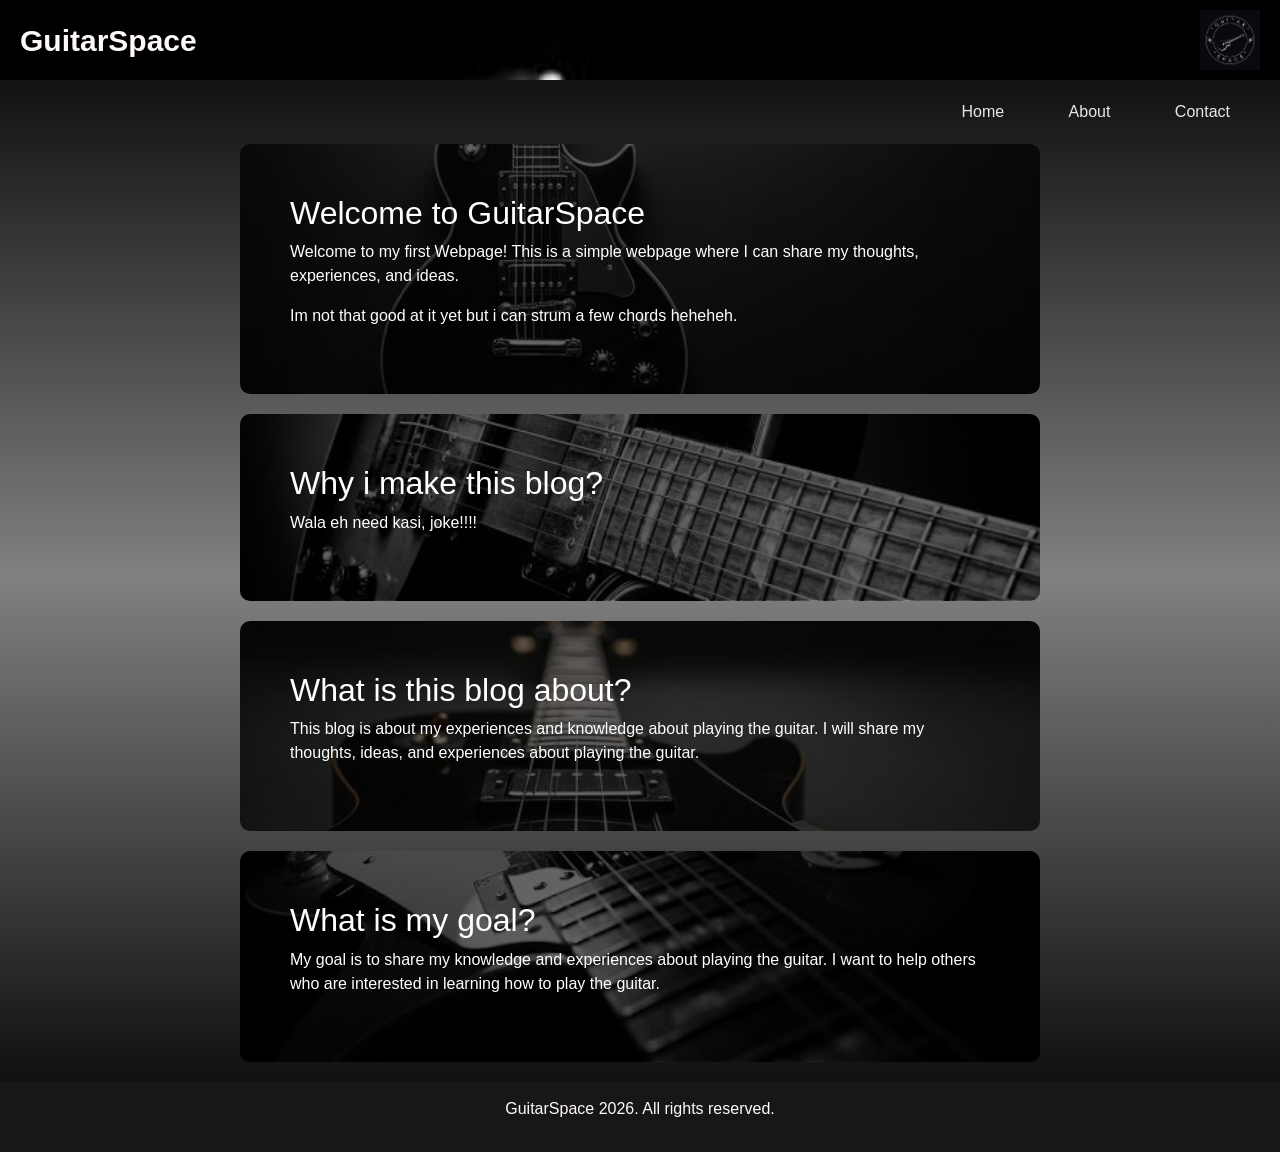
<file: index.html>
<!DOCTYPE html>
<html lang="en">
<head>
    <meta charset="UTF-8">
    <meta name="viewport" content="width=device-width, initial-scale=1.0">
    <title>GuitarSpace</title>
    <link href="https://cdn.jsdelivr.net/npm/bootstrap@5.3.8/dist/css/bootstrap.min.css" rel="stylesheet" integrity="sha384-sRIl4kxILFvY47J16cr9ZwB07vP4J8+LH7qKQnuqkuIAvNWLzeN8tE5YBujZqJLB" crossorigin="anonymous">
    <link rel="stylesheet" href="style.css">
</head>

<body >   

    <header>

        <div class="logo">
        GuitarSpace
        </div>

        <img src="Yellow and Black Modern Simple Nature Illustrative Lined Adventure Logogram.png" class="small-logo">
        
        <script src="https://cdn.jsdelivr.net/npm/bootstrap@5.3.8/dist/js/bootstrap.bundle.min.js" integrity="sha384-FKyoEForCGlyvwx9Hj09JcYn3nv7wiPVlz7YYwJrWVcXK/BmnVDxM+D2scQbITxI" crossorigin="anonymous"></script>
    </header>


     <nav>
        <a href="index.html">Home</a>
        <a href="about.html">About</a>
        <a href="contact.html">Contact</a>
    </nav>


    <main>


        <article class="article1">

            <h2>Welcome to GuitarSpace</h2>
            <p>
                Welcome to my first Webpage! This is a simple webpage
                where I can share my thoughts, experiences, and ideas.
            </p>

            <p>
                Im not that good at it yet but i can strum a few chords heheheh.
            </p>

        </article>

        <article class="article2">

            <h2>Why i make this blog?</h2>

            <p>
                Wala eh need kasi, joke!!!! 
            </p>

        </article>

        <article class="article3">

            <h2>What is this blog about?</h2>

            <p>
                This blog is about my experiences and knowledge about playing the guitar. I will share my thoughts, ideas, and experiences about playing the guitar.
            </p>

        </article>

        <article class="article4">

            <h2>What is my goal?</h2>

            <p>
                My goal is to share my knowledge and experiences about playing the guitar. I want to help others who are interested in learning how to play the guitar.
            </p>    
            
        </article>


    </main>

    <footer>
    
        <p> 
            <i class="bi bi-c-circle"></i> 
            GuitarSpace 2026. All rights reserved.
        </p>

    </footer>

</body>
</html>
</file>
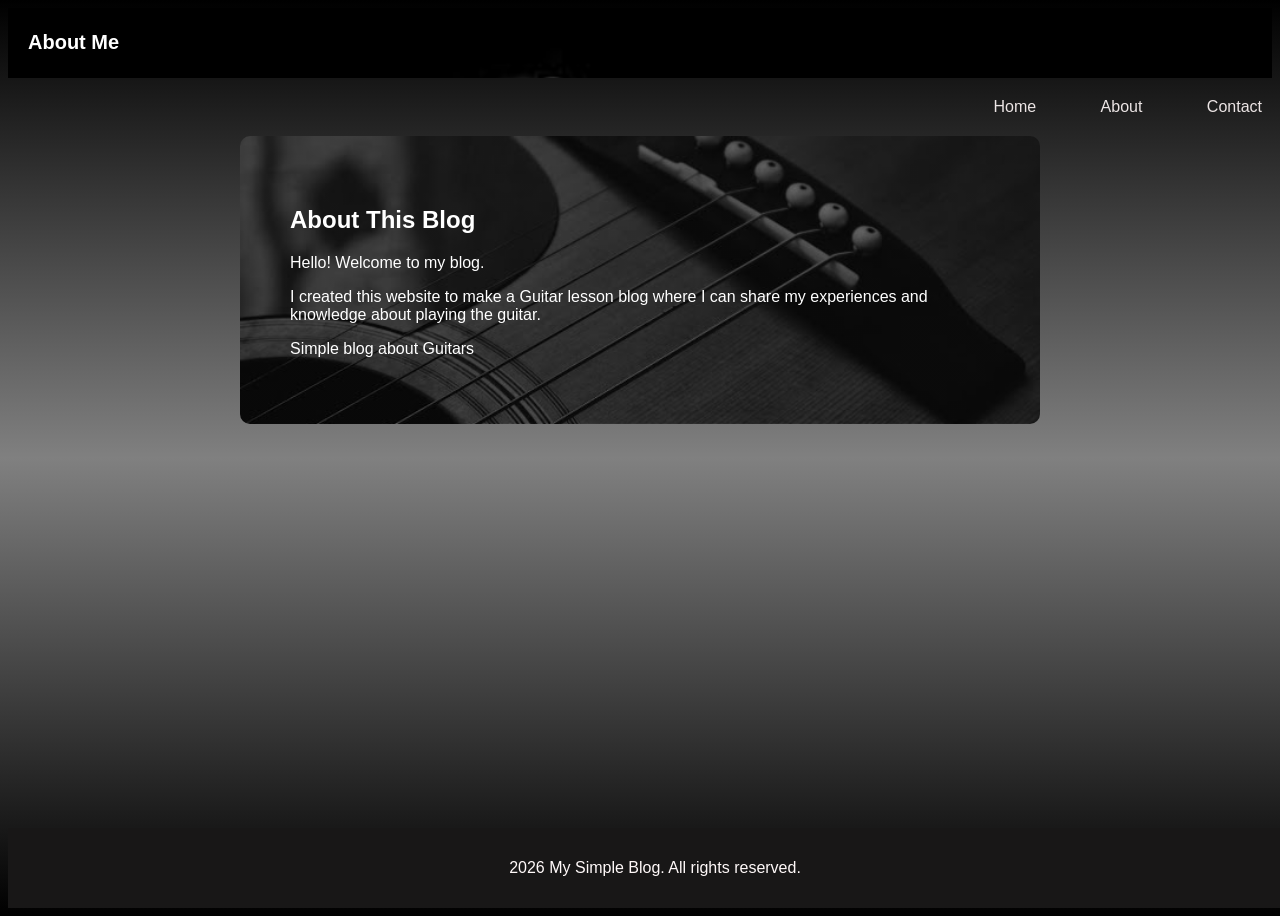
<file: about.html>
<!DOCTYPE html>
<html lang="en">
<head>
    <meta charset="UTF-8">
    <meta name="viewport" content="width=device-width, initial-scale=1.0">
    <title>About - My Simple Blog</title>
    <link rel="stylesheet" href="style.css">
</head>

<body>
<body>

    <header>
        <h1 class="hab">About Me</h1>
    </header>

    <nav>
        <a href="index.html">Home</a>
        <a href="about.html">About</a>
        <a href="contact.html">Contact</a>
    </nav>

    <main>

        <article class="article1b1">
            <h1>About This Blog</h1>

            <p>
                Hello! Welcome to my blog.
            </p>

            <p>
                I created this website to make a Guitar lesson blog where I can share my experiences and knowledge about playing the guitar.    
            </p>

            <p>
                Simple blog about Guitars 
            </p>
        </article>

    </main>

    <footer>
        <p>2026 My Simple Blog. All rights reserved.</p>
    </footer>

</body>
</html>
</file>
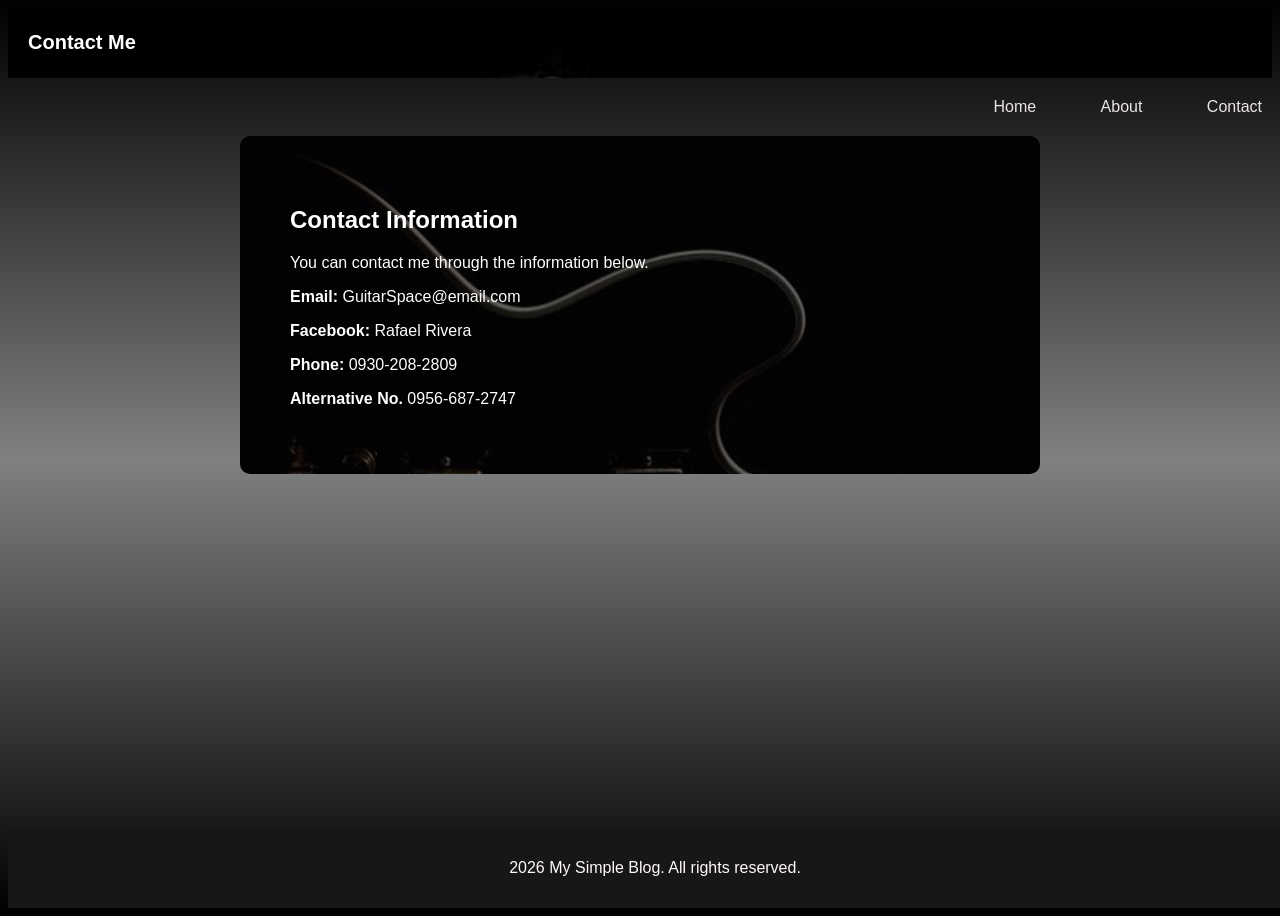
<file: contact.html>
<!DOCTYPE html>
<html lang="en">
<head>
    <meta charset="UTF-8">
    <meta name="viewport" content="width=device-width, initial-scale=1.0">
    <title>Contact - My Simple Blog</title>
    <link rel="stylesheet" href="style.css">
</head>

<body>

    <header>

        <h1 class="hco">Contact Me</h1>
        
    </header>

    <nav>
        <a href="index.html">Home</a>
        <a href="about.html">About</a>
        <a href="contact.html">Contact</a>
    </nav>

    <main>

        <article class="article1c1">
            <h1>Contact Information</h1>

            <p>
                You can contact me through the information below.
            </p>

            <p>
                <strong>Email:</strong> GuitarSpace@email.com
            </p>

            <p>
                <strong>Facebook:</strong> Rafael Rivera
            </p>

            <p>
                <strong>Phone:</strong> 0930-208-2809
            </p>
            <p>
                <strong>Alternative No.</strong> 0956-687-2747
            </p>
        </article>

    </main>

    <footer>
        <p>2026 My Simple Blog. All rights reserved.</p>
    </footer>

</body>
</html>
</file>
<file: style.css>
/* General Page Style */
body{

   font-family: Arial, sans-serif; 
   background: linear-gradient(black, gray, black);  
   display: flex;
   flex-direction: column;
   min-height: 100vh;
   
}

header {

    display: flex;
    justify-content: space-between;
    align-items: center;
    background-image: url(gtb1.jpg);
    background-size: cover;
    padding: 10px 20px; 
    font-size: 30px; 
    font-weight: bold;
    color: white
    
}

.hab{

    font-size: 20px; 
    font-weight: bold;
    color: rgb(255, 255, 255);
    text-decoration: none;
    margin-right: 20px;
}

.hco {

    font-size: 20px; 
    font-weight: bold;
    color: rgb(255, 255, 255);
    text-decoration: none;
    margin-right: 20px;
}

.logo {

    font-size: 30px;
    font-weight: bold;
    color: rgb(255, 248, 248);
    text-decoration: none;
    margin-right: 20px;
}

.small-logo {

    width: 60px;
    height: 60px;
    object-fit: contain;
    margin-left: 10px;
}

nav {

    justify-content: center;
    flex-wrap: wrap;
    width: 100%;
    gap: 8px;
    padding: 20px;
    text-align: right;
    
}

nav a {

    color: rgb(236, 229, 229);
    text-decoration: none;
    margin: 20px;
    padding: 10px;
}

nav a:hover {

    color: #706e6e;
    background-color: #070707;
    border-radius: 5px;
    opacity: 0.5;
}


main {

    flex: 1;
    width: 80%;
    max-width: 800px;
    margin: auto;
}

.article1 {

    background-image:
        linear-gradient(rgba(0, 0, 0, 0.6), rgba(0, 0, 0, 0.6)),
        url(g2s.jpg);
    background-size: cover;
    background-position: center;
    padding: 25px;
    margin-bottom: 20px;
    padding: 50px;
    color: white;
    border-radius: 10px;
}

.article2 {

    background-image:
        linear-gradient(rgba(0, 0, 0, 0.6), rgba(0, 0, 0, 0.6)),
        url(g3s.jpg);
    background-size: cover;
    background-position: center;
    padding: 25px;
    margin-bottom: 20px;
    padding: 50px;
    color: white;
    border-radius: 10px;
}

.article3 {

    background-image:
        linear-gradient(rgba(0, 0, 0, 0.6), rgba(0, 0, 0, 0.6)),
        url(g4s.jpg);
    background-size: cover;
    background-position: center;
    padding: 25px;
    margin-bottom: 20px;
    padding: 50px;
    color: white;
    border-radius: 10px;
}

.article4 {

    background-image:
        linear-gradient(rgba(0, 0, 0, 0.6), rgba(0, 0, 0, 0.6)),
        url(gtpng.jpg);
    background-size: cover;
    background-position: center;
    padding: 25px;
    margin-bottom: 20px;
    padding: 50px;
    color: white;
    border-radius: 10px;
}

.article1b1 {

    background-image:
        linear-gradient(rgba(0, 0, 0, 0.6), rgba(0, 0, 0, 0.6)),
        url(gta1.jpg);
    background-size: cover;
    background-position: center;
    padding: 25px;
    margin-bottom: 20px;
    padding: 50px;
    color: white;
    border-radius: 10px;
}

.article1c1 {

    background-image:
        linear-gradient(rgba(0, 0, 0, 0.6), rgba(0, 0, 0, 0.6)),
        url(gtac1.jpg);
    background-size: cover;
    background-position: center;
    padding: 25px;
    margin-bottom: 20px;
    padding: 50px;
    color: white;
    border-radius: 10px;
}

footer  {

    background-color: #181717;
    color: rgb(255, 249, 249);
    text-align: center;
    padding: 15px;
    display: flex;
    flex-direction: column;
    width: 100%;
}
</file>
